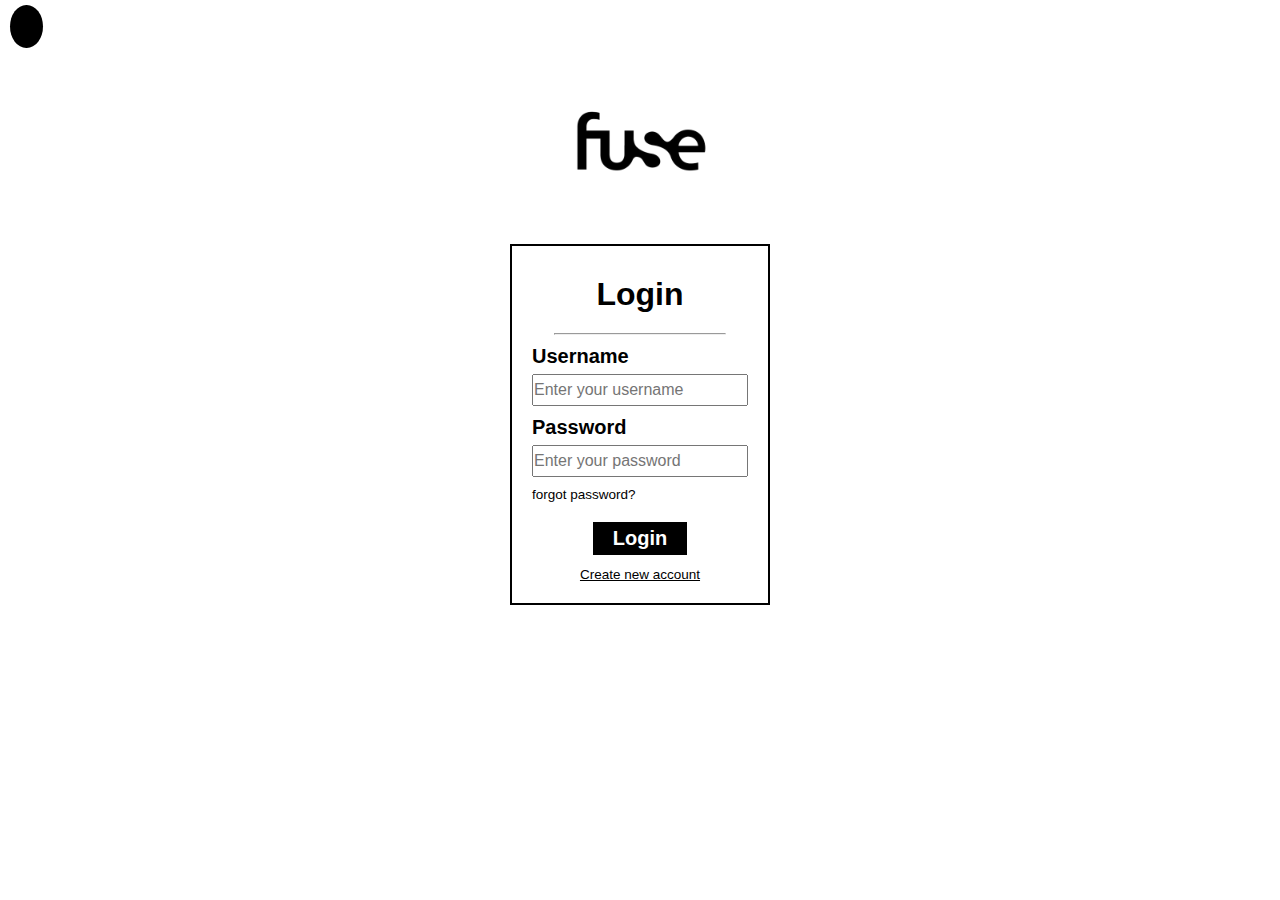
<file: log-in.html>
<!DOCTYPE html>
<html lang="en">

<head>
    <meta charset="utf-8">
    <title>Fuse | Login</title>
    <link rel="stylesheet" href="https://cdnjs.cloudflare.com/ajax/libs/font-awesome/6.5.1/css/all.min.css"
        integrity="sha512-DTOQO9RWCH3ppGqcWaEA1BIZOC6xxalwEsw9c2QQeAIftl+Vegovlnee1c9QX4TctnWMn13TZye+giMm8e2LwA=="
        crossorigin="anonymous" referrerpolicy="no-referrer" />
    <link
        href="https://api.fontshare.com/v2/css?f[]=sora@400,700,200,800,2,301,501,500,701,401,601,1,300,801,600&display=swap"
        rel="stylesheet" />
    <link rel="stylesheet" href="https://cdnjs.cloudflare.com/ajax/libs/font-awesome/5.15.3/css/all.min.css" />
    <link rel="icon" href="./images/favicon.png">
    <link rel="stylesheet" href="./css/log-in.css">
</head>

<body>
    <div class="arrow-container">
        <a href="./index.html"><i class="fa-solid fa-arrow-left arrow"></i></a>
    </div>

    <main>

        <div class="main-container">

            <div class="image-container">
                <img src="./images/logo.png" alt="Fuse Logo" class="brand-logo">
            </div>

            <div class="card-holder">

                <div class="login-title">
                    <h1 class="login-title-h1">Login</h1>
                </div>

                <hr class="card-divider">

                <div class="text-container">
                    <p class="text">Username</p>
                </div>

                <div class="input-container">
                    <label for="userName">
                        <input type="text" maxlength="15" id="userName" class="input" placeholder="Enter your username"
                            required>
                    </label>
                </div>
                <div class="text-container">
                    <p class="text">Password</p>
                </div>

                <div class="input-container">
                    <label for="userPassword">
                        <input type="password" maxlength="8" id="userPassword" class="input"
                            placeholder="Enter your password" required>
                    </label>
                </div>

                <div class="forgot-password-container">

                    <p class="forgot-password">forgot password?</p>

                </div>

                <div class="log-in-button-container">
                    <button type="button" class="log-in-button">
                        Login
                    </button>
                </div>

                <div class="create-new-account-container">

                    <a class="create-new-account" href="./sign-up.html">Create new account</a>

                </div>

            </div>

        </div>

    </main>

</body>

</html>
</file>
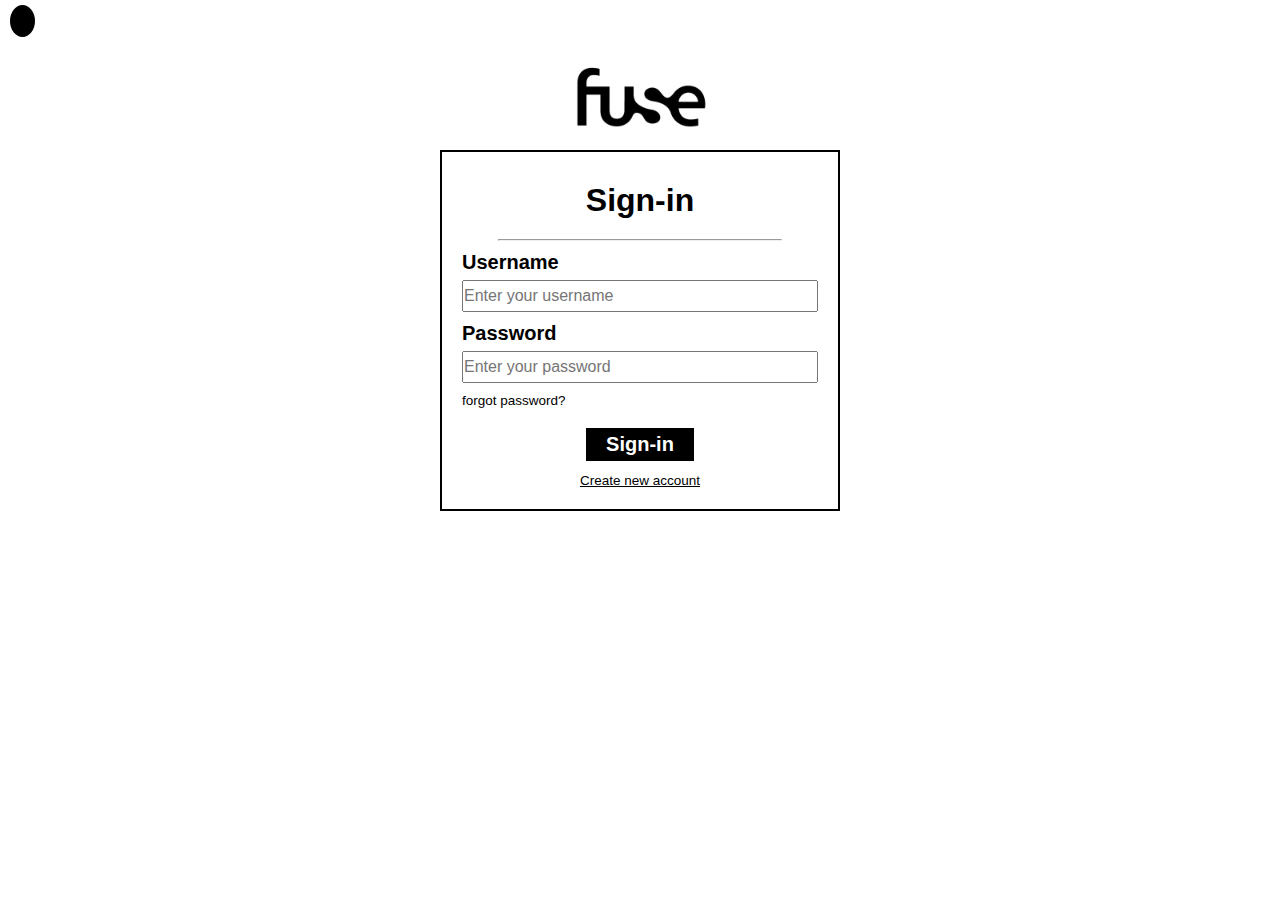
<file: sign-in.html>
<!DOCTYPE html>
<html lang="en">

<head>
    <meta charset="utf-8">
    <title>Fuse | Sign-in</title>
    <link rel="stylesheet" href="https://cdnjs.cloudflare.com/ajax/libs/font-awesome/6.5.1/css/all.min.css"
        integrity="sha512-DTOQO9RWCH3ppGqcWaEA1BIZOC6xxalwEsw9c2QQeAIftl+Vegovlnee1c9QX4TctnWMn13TZye+giMm8e2LwA=="
        crossorigin="anonymous" referrerpolicy="no-referrer" />
    <link
        href="https://api.fontshare.com/v2/css?f[]=sora@400,700,200,800,2,301,501,500,701,401,601,1,300,801,600&display=swap"
        rel="stylesheet" />
    <link rel="stylesheet" href="https://cdnjs.cloudflare.com/ajax/libs/font-awesome/5.15.3/css/all.min.css" />
    <link rel="icon" href="./images/favicon.png">
    <link rel="stylesheet" href="./css/sign-in.css">
</head>

<body>
    <div class="arrow-container">
        <a href="./index.html"><i class="fa-solid fa-arrow-left arrow"></i></a>
    </div>

    <main>

        <div class="main-container">

            <div class="image-container">
                <img src="./images/logo.png" alt="Fuse Logo" class="brand-logo">
            </div>

            <div class="card-holder">

                <div class="login-title">
                    <h1 class="login-title-h1">Sign-in</h1>
                </div>

                <hr class="card-divider">

                <div class="text-container">
                    <p class="text">Username</p>
                </div>

                <div class="input-container">
                    <label for="userName">
                        <input type="text" maxlength="15" id="userName" class="input" placeholder="Enter your username"
                            required>
                    </label>
                </div>
                <div class="text-container">
                    <p class="text">Password</p>
                </div>

                <div class="input-container">
                    <label for="userPassword">
                        <input type="password" maxlength="8" id="userPassword" class="input"
                            placeholder="Enter your password" required>
                    </label>
                </div>

                <div class="forgot-password-container">

                    <p class="forgot-password">forgot password?</p>

                </div>

                <div class="log-in-button-container">
                    <button type="button" class="log-in-button">
                        Sign-in
                    </button>
                </div>

                <div class="create-new-account-container">

                    <a class="create-new-account" href="./sign-up.html">Create new account</a>

                </div>

            </div>

        </div>

    </main>

</body>

</html>
</file>
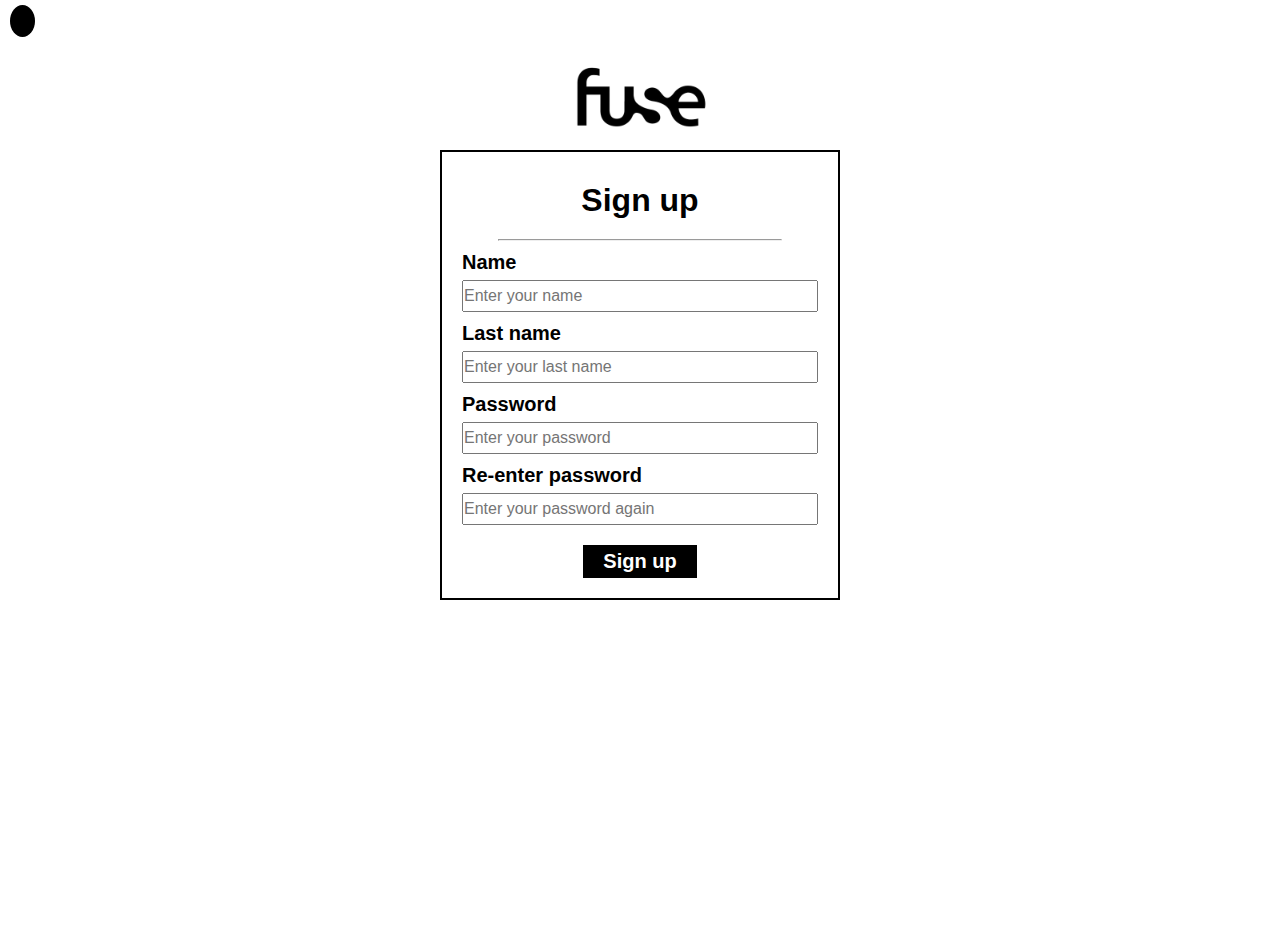
<file: sign-up.html>
<!DOCTYPE html>
<html lang="en">

<head>
    <meta charset="utf-8">
    <title>Fuse | Sign-up</title>
    <link rel="stylesheet" href="https://cdnjs.cloudflare.com/ajax/libs/font-awesome/6.5.1/css/all.min.css"
        integrity="sha512-DTOQO9RWCH3ppGqcWaEA1BIZOC6xxalwEsw9c2QQeAIftl+Vegovlnee1c9QX4TctnWMn13TZye+giMm8e2LwA=="
        crossorigin="anonymous" referrerpolicy="no-referrer" />
    <link
        href="https://api.fontshare.com/v2/css?f[]=sora@400,700,200,800,2,301,501,500,701,401,601,1,300,801,600&display=swap"
        rel="stylesheet" />
    <link rel="stylesheet" href="https://cdnjs.cloudflare.com/ajax/libs/font-awesome/5.15.3/css/all.min.css" />
    <link rel="icon" href="./images/favicon.png">
    <link rel="stylesheet" href="./css/sign-up.css">
</head>

<body>
    <div class="arrow-container">
        <a href="./sign-in.html"><i class="fa-solid fa-arrow-left arrow"></i></a>
    </div>

    <main>
        <div class="main-container">

            <div class="image-container">
                <img src="./images/logo.png" alt="Fuse Logo" class="brand-logo">
            </div>

            <div class="card-holder">

                <div class="login-title">
                    <h1 class="login-title-h1">Sign up</h1>
                </div>

                <hr class="card-divider">

                <div class="text-container">
                    <p class="text">Name</p>
                </div>

                <div class="input-container">
                    <label for="userName">
                        <input type="text" maxlength="15" id="userName" class="input" placeholder="Enter your name"
                            required>
                    </label>
                </div>

                <div class="text-container">
                    <p class="text">Last name</p>
                </div>

                <div class="input-container">
                    <label for="userName">
                        <input type="text" maxlength="15" id="userName" class="input" placeholder="Enter your last name"
                            required>
                    </label>
                </div>

                <div class="text-container">
                    <p class="text">Password</p>
                </div>

                <div class="input-container">
                    <label for="userPassword">
                        <input type="password" maxlength="8" id="userPassword" class="input"
                            placeholder="Enter your password" required>
                    </label>
                </div>

                <div class="text-container">
                    <p class="text">Re-enter password</p>
                </div>

                <div class="input-container">
                    <label for="userPassword">
                        <input type="password" maxlength="8" id="userPassword" class="input"
                            placeholder="Enter your password again" required>
                    </label>
                </div>

                <div class="log-in-button-container">
                    <button type="button" class="log-in-button">
                        Sign up
                    </button>
                </div>

            </div>

        </div>
    </main>
</body>

</html>
</file>
<file: css/log-in.css>
* {
    margin: 0;
    padding: 0;
    box-sizing: border-box;
    font-family: "Sora", sans-serif;
    color: black;
    scroll-behavior: smooth;
}

::selection {
    background-color: black;
    color: white;
}

.arrow-container {
    margin: 10px 0 0 10px;
}

.arrow {
    padding: 5px;
    font-size: 30px;
    background-color: black;
    color: white;
    border-radius: 50%;
}

body {
    background-image: url(https://img.freepik.com/premium-vector/gray-silver-wave-abstract-background_29865-1260.jpg?w=996);
    background-size: cover;
    background-repeat: no-repeat;
}

.main-container {
    display: flex;
    align-items: center;
    justify-content: center;
    flex-direction: column;
}

.image-container {
    display: flex;
    align-items: center;
}

.brand-logo {
    width: 200px;
    height: 200px;
}

.login-title {
    padding: 10px 10px 20px 10px;
    text-align: center;
}

.card-divider {
    width: 80%;
    margin: 0 auto;
}

.card-holder {
    padding: 20px;
    border: 2px solid black;
}

.text-container {
    margin-top: 10px;
}

.text {
    font-size: 20px;
    font-weight: 700;
}

.input-container {
    margin-top: 6px;
}

.input {
    font-size: 16px;
    padding: 5px 5px 5px 0;
}

.input:focus {
    border: 1px black solid;
}

.forgot-password-container {
    margin-top: 10px;
}

.forgot-password {
    font-size: 13.5px;
    cursor: pointer;
    transition: all .2s ease-in-out;
}

.forgot-password:hover {
    text-decoration: underline;
}

.create-new-account-container {
    margin-top: 10px;
    text-align: center;
}

.create-new-account {
    font-size: 13.5px;
    cursor: pointer;
    transition: all .2s ease-in-out;
}

.create-new-account:hover {
    text-decoration: underline;
}

.log-in-button-container {
    margin: 20px 0 0 0;
    text-align: center;
}

.log-in-button {
    padding: 5px 20px 5px 20px;
    border: none;
    background-color: black;
    color: white;
    font-size: 20px;
    font-weight: 600;
    cursor: pointer;
}
</file>
<file: css/sign-in.css>
* {
    margin: 0;
    padding: 0;
    -webkit-box-sizing: border-box;
    box-sizing: border-box;
    font-family: "Sora", sans-serif;
    color: black;
    scroll-behavior: smooth;
}

::-moz-selection {
    background-color: black;
    color: white;
}

::selection {
    background-color: black;
    color: white;
}

.arrow-container {
    margin: 10px 0 0 10px;
}

.arrow {
    padding: 5px;
    font-size: 20px;
    background-color: black;
    color: white;
    border-radius: 50%;
}

.main-container {
    display: -webkit-box;
    display: -ms-flexbox;
    display: flex;
    -webkit-box-align: center;
    -ms-flex-align: center;
    align-items: center;
    -webkit-box-pack: center;
    -ms-flex-pack: center;
    justify-content: center;
    -webkit-box-orient: vertical;
    -webkit-box-direction: normal;
    -ms-flex-direction: column;
    flex-direction: column;
}

.image-container {
    display: -webkit-box;
    display: -ms-flexbox;
    display: flex;
    -webkit-box-align: center;
    -ms-flex-align: center;
    align-items: center;
    position: absolute;
    top: 0;
}

.brand-logo {
    width: 200px;
    height: 200px;
}

.login-title {
    padding: 10px 10px 20px 10px;
    text-align: center;
}

.card-divider {
    width: 80%;
    margin: 0 auto;
}

.card-holder {
    padding: 20px;
    border: 2px solid black;
    width: 400px;
    position: absolute;
    top: 150px;
}

.text-container {
    margin-top: 10px;
}

.text {
    font-size: 20px;
    font-weight: 700;
}

.input-container {
    margin-top: 6px;
}

.input {
    font-size: 16px;
    padding: 5px 5px 5px 0;
    width: 100%;
}

.input:focus {
    border: 1px black solid;
}

.forgot-password-container {
    margin-top: 10px;
}

.forgot-password {
    font-size: 13.5px;
    cursor: pointer;
    -webkit-transition: all .2s ease-in-out;
    -o-transition: all .2s ease-in-out;
    transition: all .2s ease-in-out;
}

.forgot-password:hover {
    text-decoration: underline;
}

.create-new-account-container {
    margin-top: 10px;
    text-align: center;
}

.create-new-account {
    font-size: 13.5px;
    cursor: pointer;
    -webkit-transition: all .2s ease-in-out;
    -o-transition: all .2s ease-in-out;
    transition: all .2s ease-in-out;
}

.create-new-account:hover {
    text-decoration: underline;
}

.log-in-button-container {
    margin: 20px 0 0 0;
    text-align: center;
}

.log-in-button {
    padding: 5px 20px 5px 20px;
    border: none;
    background-color: black;
    color: white;
    font-size: 20px;
    font-weight: 600;
    cursor: pointer;
}

@media only screen and (max-width: 600px) {
    body {
        background-size: cover;
    }

    .brand-logo {
        width: 150px;
        height: 150px;
    }

    .card-holder {
        max-width: 100%;
    }
}

@media only screen and (min-width: 601px) and (max-width: 768px) {
    .brand-logo {
        width: 180px;
        height: 180px;
    }
}

@media (max-width: 440px) {
    .card-holder {
        max-width: 300px;
    }
}
</file>
<file: css/sign-up.css>
* {
    margin: 0;
    padding: 0;
    box-sizing: border-box;
    font-family: "Sora", sans-serif;
    color: black;
    scroll-behavior: smooth;
}

::selection {
    background-color: black;
    color: white;
}

::-webkit-scrollbar {
    width: 4px;
    height: 4px;
}

::-webkit-scrollbar-track {
    background: white;
}

::-webkit-scrollbar-thumb {
    background: black;
    border-radius: 19px;
}

@supports(scrollbar-color: black white) {
    * {
        scrollbar-color: black white;
    }
}

.arrow-container {
    margin: 10px 0 0 10px;
}

.arrow {
    padding: 5px;
    font-size: 20px;
    background-color: black;
    color: white;
    border-radius: 50%;
}

body {
    height: 100%;
}

.main-container {
    display: flex;
    align-items: center;
    justify-content: center;
    flex-direction: column;
    height: 100vh;
}

.image-container {
    display: flex;
    align-items: center;
    position: absolute;
    top: 0;
}

.brand-logo {
    width: 200px;
    height: 200px;
}

.login-title {
    padding: 10px 10px 20px 10px;
    text-align: center;
}

.card-divider {
    width: 80%;
    margin: 0 auto;
}

.card-holder {
    padding: 20px;
    border: 2px solid black;
    margin-bottom: 40px;
    width: 400px;
    position: absolute;
    top: 150px;
}

.text-container {
    margin-top: 10px;
}

.text {
    font-size: 20px;
    font-weight: 700;
}

.input-container {
    margin-top: 6px;
}

.input {
    font-size: 16px;
    padding: 5px 5px 5px 0;
    width: 100%;
}

.input:focus {
    border: 1px black solid;
}

.forgot-password-container {
    margin-top: 10px;
}

.forgot-password {
    font-size: 13.5px;
    cursor: pointer;
    transition: all .2s ease-in-out;
}

.forgot-password:hover {
    text-decoration: underline;
}

.create-new-account-container {
    margin-top: 10px;
    text-align: center;
}

.create-new-account {
    font-size: 13.5px;
    cursor: pointer;
    transition: all .2s ease-in-out;
}

.create-new-account:hover {
    text-decoration: underline;
}

.log-in-button-container {
    margin: 20px 0 0 0;
    text-align: center;
}

.log-in-button {
    padding: 5px 20px 5px 20px;
    border: none;
    background-color: black;
    color: white;
    font-size: 20px;
    font-weight: 600;
    cursor: pointer;
}

@media only screen and (max-width: 600px) {
    body {
        background-size: cover;
    }

    .brand-logo {
        width: 150px;
        height: 150px;
    }

    .card-holder {
        max-width: 100%;
    }
}

@media only screen and (min-width: 601px) and (max-width: 768px) {
    .brand-logo {
        width: 180px;
        height: 180px;
    }
}

@media (max-width: 440px) {
    .card-holder {
        max-width: 300px;
    }
}
</file>
